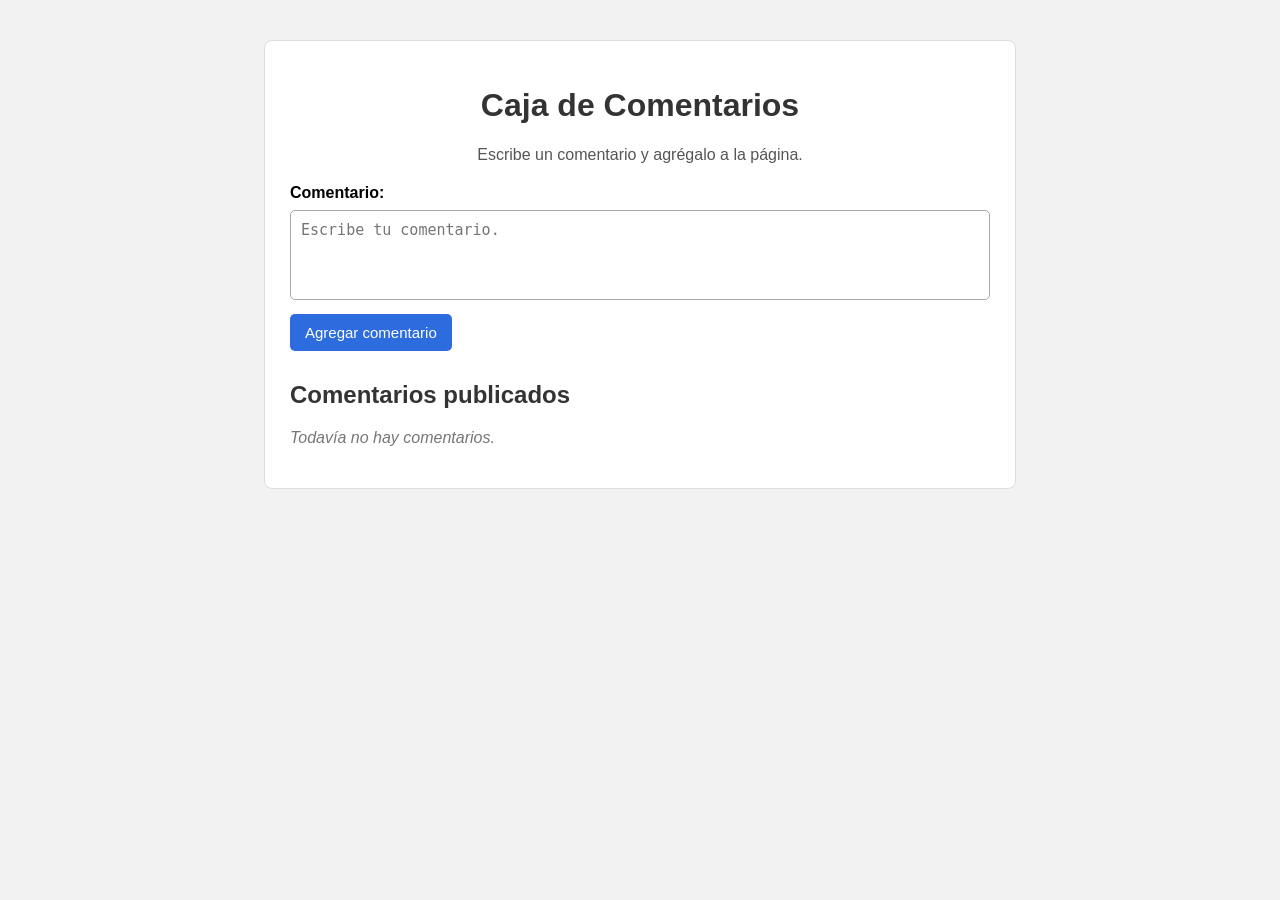
<file: Clase-06/index.html>
<!DOCTYPE html>
<html lang="es">
<head>
    <meta charset="UTF-8">
    <meta name="viewport" content="width=device-width, initial-scale=1.0">
    <title>Caja de Comentarios</title>
    <link rel="stylesheet" href="style.css">
</head>
<body>
    <div class="contenedor">
        <h1>Caja de Comentarios</h1>
        <p class="descripcion">Escribe un comentario y agrégalo a la página.</p>

        <form id="formComentario">
            <label for="comentario">Comentario:</label>
            <textarea id="comentario" placeholder="Escribe tu comentario."></textarea>
            <button type="submit">Agregar comentario</button>
        </form>

        <h2>Comentarios publicados</h2>
        <div id="listaComentarios" class="lista-comentarios">
            <p class="sin-comentarios">Todavía no hay comentarios.</p>
        </div>
    </div>

    <script src="script.js"></script>
</body>
</html>
</file>
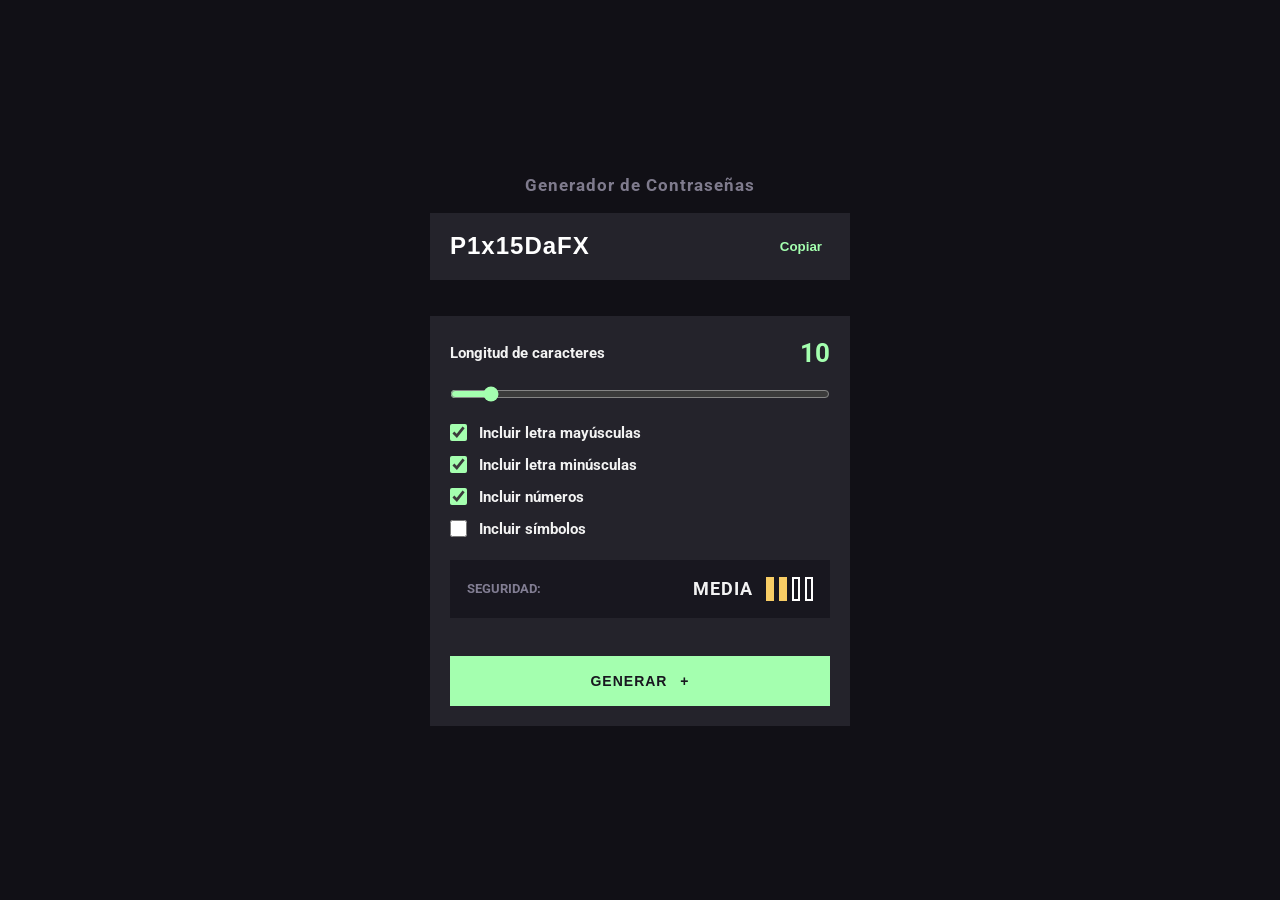
<file: Clase-07/index.html>
<!DOCTYPE html>
<html lang="es">

<head>
  <meta charset="UTF-8" />
  <meta name="viewport" content="width=device-width, initial-scale=1.0" />
  <title>Generador de Contraseñas</title>
  <link rel="stylesheet" href="style.css" />
</head>

<body>
  <main class="page">
    <section class="card" aria-labelledby="titulo">
      <h1 id="titulo">Generador de Contraseñas</h1>

      <div class="caja-contrasena">
        <input id="contrasena" type="text" value="P1x15DaFX" aria-label="Contraseña generada" readonly />
        <button id="botonCopiar" class="boton-copiar" type="button" aria-label="Copiar contraseña">
          Copiar
        </button>
      </div>
      <p id="mensajeCopiado" class="mensaje-copiado" aria-live="polite"></p>

      <form id="formularioGenerador" class="caja-opciones">
        <div class="fila-longitud">
          <label for="longitud">Longitud de caracteres</label>
          <span id="valorLongitud">10</span>
        </div>

        <input id="longitud" class="rango" type="range" min="9" max="20" value="10" />

        <label class="opcion-check">
          <input id="mayusculas" type="checkbox" checked />
          <span>Incluir letra mayúsculas</span>
        </label>

        <label class="opcion-check">
          <input id="minusculas" type="checkbox" checked />
          <span>Incluir letra minúsculas</span>
        </label>

        <label class="opcion-check">
          <input id="numeros" type="checkbox" checked />
          <span>Incluir números</span>
        </label>

        <label class="opcion-check">
          <input id="simbolos" type="checkbox" />
          <span>Incluir símbolos</span>
        </label>

        <div class="caja-seguridad">
          <span>Seguridad:</span>
          <div class="info-seguridad">
            <strong id="textoSeguridad">Media</strong>
            <div class="barras" aria-label="Nivel de seguridad">
              <span class="barra active"></span>
              <span class="barra active"></span>
              <span class="barra active"></span>
              <span class="barra"></span>
            </div>
          </div>
        </div>

        <p id="mensajeError" class="mensaje-error" aria-live="polite"></p>

        <button class="boton-generar" type="submit">
          Generar <span>+</span>
        </button>
      </form>
    </section>
  </main>

  <script src="generadorDeContraseñas.js"></script>
</body>

</html>
</file>
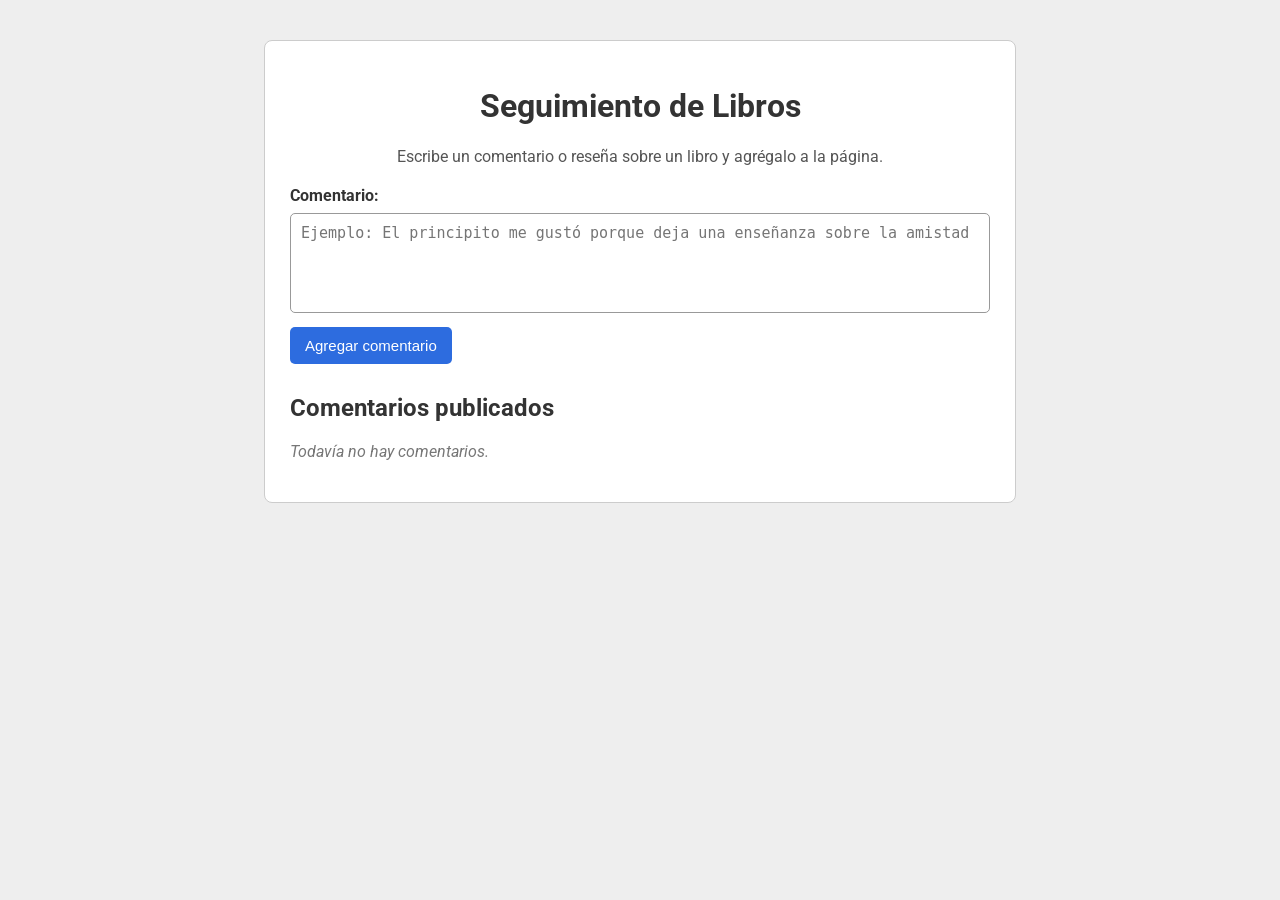
<file: Proyecto-Final/index.html>
<!DOCTYPE html>
<html lang="es">

<head>
    <meta charset="UTF-8">
    <meta name="viewport" content="width=device-width, initial-scale=1.0">
    <title>Seguimiento de Libros</title>
    <link rel="stylesheet" href="style.css">
</head>

<body>
    <div class="contenedor">
        <h1>Seguimiento de Libros</h1>
        <p class="descripcion">Escribe un comentario o reseña sobre un libro y agrégalo a la página.</p>

        <form id="formComentario">
            <label for="comentario">Comentario:</label>
            <textarea id="comentario"
                placeholder="Ejemplo: El principito me gustó porque deja una enseñanza sobre la amistad"></textarea>
            <button type="submit">Agregar comentario</button>
        </form>

        <h2>Comentarios publicados</h2>
        <div id="listaComentarios" class="lista-comentarios">
            <p class="sin-comentarios">Todavía no hay comentarios.</p>
        </div>
    </div>

    <script src="script.js"></script>
</body>

</html>
</file>
<file: Clase-06/style.css>
body {
    font-family: Arial, sans-serif;
    background-color: #f2f2f2;
    margin: 0;
    padding: 0;
}

.contenedor {
    width: 80%;
    max-width: 700px;
    margin: 40px auto;
    background-color: white;
    padding: 25px;
    border-radius: 8px;
    border: 1px solid #ddd;
}

h1 {
    text-align: center;
    color: #333;
}

.descripcion {
    text-align: center;
    color: #555;
}

form {
    margin-top: 20px;
}

label {
    font-weight: bold;
    display: block;
    margin-bottom: 8px;
}

textarea {
    width: 100%;
    height: 90px;
    padding: 10px;
    border: 1px solid #aaa;
    border-radius: 5px;
    resize: none;
    font-size: 15px;
    box-sizing: border-box;
}

button {
    margin-top: 10px;
    background-color: #2d6cdf;
    color: white;
    border: none;
    padding: 10px 15px;
    border-radius: 5px;
    cursor: pointer;
    font-size: 15px;
}

button:hover {
    background-color: #1f55b5;
}

h2 {
    margin-top: 30px;
    color: #333;
}

.lista-comentarios {
    margin-top: 15px;
}

.comentario {
    background-color: #fafafa;
    border: 1px solid #ddd;
    padding: 12px;
    margin-bottom: 10px;
    border-radius: 5px;
}

.comentario p {
    margin: 5px 0;
}

.fecha {
    font-size: 13px;
    color: #777;
}

.boton-eliminar {
    background-color: #d9534f;
    padding: 7px 10px;
    font-size: 13px;
}

.boton-eliminar:hover {
    background-color: #b9423e;
}

.sin-comentarios {
    color: #777;
    font-style: italic;
}
</file>
<file: Clase-07/style.css>
@import url('https://fonts.googleapis.com/css2?family=Roboto:wght@400;700&display=swap');

* {
  box-sizing: border-box;
  margin: 0;
  padding: 0;
}

body {
  min-height: 100vh;
  font-family: 'Roboto', Arial, Helvetica, sans-serif;
  background: #111016;
  color: #f3f3f3;
}

.page {
  min-height: 100vh;
  display: flex;
  justify-content: center;
  align-items: center;
  padding: 24px;
}

.card {
  width: 100%;
  max-width: 420px;
}

h1 {
  text-align: center;
  color: #7f7b8d;
  font-size: 17px;
  letter-spacing: 1px;
  margin-bottom: 18px;
}

.caja-contrasena,
.caja-opciones {
  background: #24232b;
}

.caja-contrasena {
  display: flex;
  align-items: center;
  gap: 12px;
  padding: 18px 20px;
  margin-bottom: 10px;
}

.caja-contrasena input {
  width: 100%;
  border: none;
  outline: none;
  background: transparent;
  color: #ffffff;
  font-size: 24px;
  font-weight: bold;
  letter-spacing: 1px;
}

.boton-copiar {
  border: none;
  background: transparent;
  color: #a4ffaf;
  font-weight: bold;
  cursor: pointer;
  padding: 8px;
}

.boton-copiar:hover,
.boton-copiar:focus {
  color: #ffffff;
  outline: 2px solid #a4ffaf;
  outline-offset: 2px;
}

.mensaje-copiado {
  min-height: 20px;
  color: #a4ffaf;
  font-size: 13px;
  text-align: right;
  margin-bottom: 6px;
}

.caja-opciones {
  padding: 22px 20px 20px;
}

.fila-longitud {
  display: flex;
  justify-content: space-between;
  align-items: center;
  margin-bottom: 18px;
}

.fila-longitud label {
  font-size: 15px;
  font-weight: bold;
}

.fila-longitud span {
  color: #a4ffaf;
  font-size: 26px;
  font-weight: bold;
}

.rango {
  width: 100%;
  accent-color: #a4ffaf;
  cursor: pointer;
  margin-bottom: 22px;
}

.rango:focus {
  outline: 2px solid #a4ffaf;
  outline-offset: 6px;
}

.opcion-check {
  display: flex;
  align-items: center;
  gap: 12px;
  margin-bottom: 14px;
  font-size: 15px;
  font-weight: bold;
  cursor: pointer;
}

.opcion-check input {
  width: 17px;
  height: 17px;
  accent-color: #a4ffaf;
  cursor: pointer;
}

.opcion-check input:focus {
  outline: 2px solid #a4ffaf;
  outline-offset: 3px;
}

.caja-seguridad {
  display: flex;
  align-items: center;
  justify-content: space-between;
  background: #18171f;
  padding: 17px;
  margin: 22px 0 12px;
}

.caja-seguridad > span {
  color: #817d92;
  text-transform: uppercase;
  font-size: 13px;
  font-weight: bold;
}

.info-seguridad {
  display: flex;
  align-items: center;
  gap: 13px;
}

.info-seguridad strong {
  font-size: 18px;
  letter-spacing: 1px;
}

.barras {
  display: flex;
  gap: 5px;
}

.barra {
  width: 8px;
  height: 24px;
  border: 2px solid #ffffff;
}

.barra.active {
  background: #f8cd65;
  border-color: #f8cd65;
}

.mensaje-error {
  min-height: 18px;
  color: #ff8b8b;
  font-size: 13px;
  margin-bottom: 8px;
}

.boton-generar {
  width: 100%;
  border: 2px solid #a4ffaf;
  background: #a4ffaf;
  color: #18171f;
  padding: 15px;
  font-size: 14px;
  font-weight: bold;
  text-transform: uppercase;
  letter-spacing: 1px;
  cursor: pointer;
}

.boton-generar span {
  margin-left: 8px;
}

.boton-generar:hover,
.boton-generar:focus {
  background: transparent;
  color: #a4ffaf;
  outline: none;
}

@media (max-width: 480px) {
  .page {
    padding: 16px;
  }

  .caja-contrasena input {
    font-size: 19px;
  }

  .info-seguridad strong {
    font-size: 15px;
  }

  .caja-seguridad {
    padding: 14px;
  }
}
</file>
<file: Proyecto-Final/style.css>
@import url('https://fonts.googleapis.com/css2?family=Roboto:wght@400;700&display=swap');

body {
    font-family: 'Roboto', Arial, sans-serif;
    background-color: #eeeeee;
    margin: 0;
    padding: 0;
}

.contenedor {
    width: 80%;
    max-width: 700px;
    margin: 40px auto;
    background-color: white;
    padding: 25px;
    border-radius: 8px;
    border: 1px solid #cccccc;
}

h1 {
    text-align: center;
    color: #333333;
}

.descripcion {
    text-align: center;
    color: #555555;
}

form {
    margin-top: 20px;
}

label {
    font-weight: bold;
    display: block;
    margin-bottom: 8px;
    color: #333333;
}

textarea {
    width: 100%;
    height: 100px;
    padding: 10px;
    border: 1px solid #999999;
    border-radius: 5px;
    resize: none;
    font-size: 15px;
    box-sizing: border-box;
}

button {
    margin-top: 10px;
    background-color: #2d6cdf;
    color: white;
    border: none;
    padding: 10px 15px;
    border-radius: 5px;
    cursor: pointer;
    font-size: 15px;
}

button:hover {
    background-color: #1f55b5;
}

h2 {
    margin-top: 30px;
    color: #333333;
}

.lista-comentarios {
    margin-top: 15px;
}

.comentario {
    background-color: #fafafa;
    border: 1px solid #dddddd;
    padding: 12px;
    margin-bottom: 10px;
    border-radius: 5px;
}

.comentario p {
    margin: 5px 0;
}

.fecha {
    font-size: 13px;
    color: #777777;
}

.boton-eliminar {
    background-color: #d9534f;
    padding: 7px 10px;
    font-size: 13px;
}

.boton-eliminar:hover {
    background-color: #b9423e;
}

.sin-comentarios {
    color: #777777;
    font-style: italic;
}
</file>
